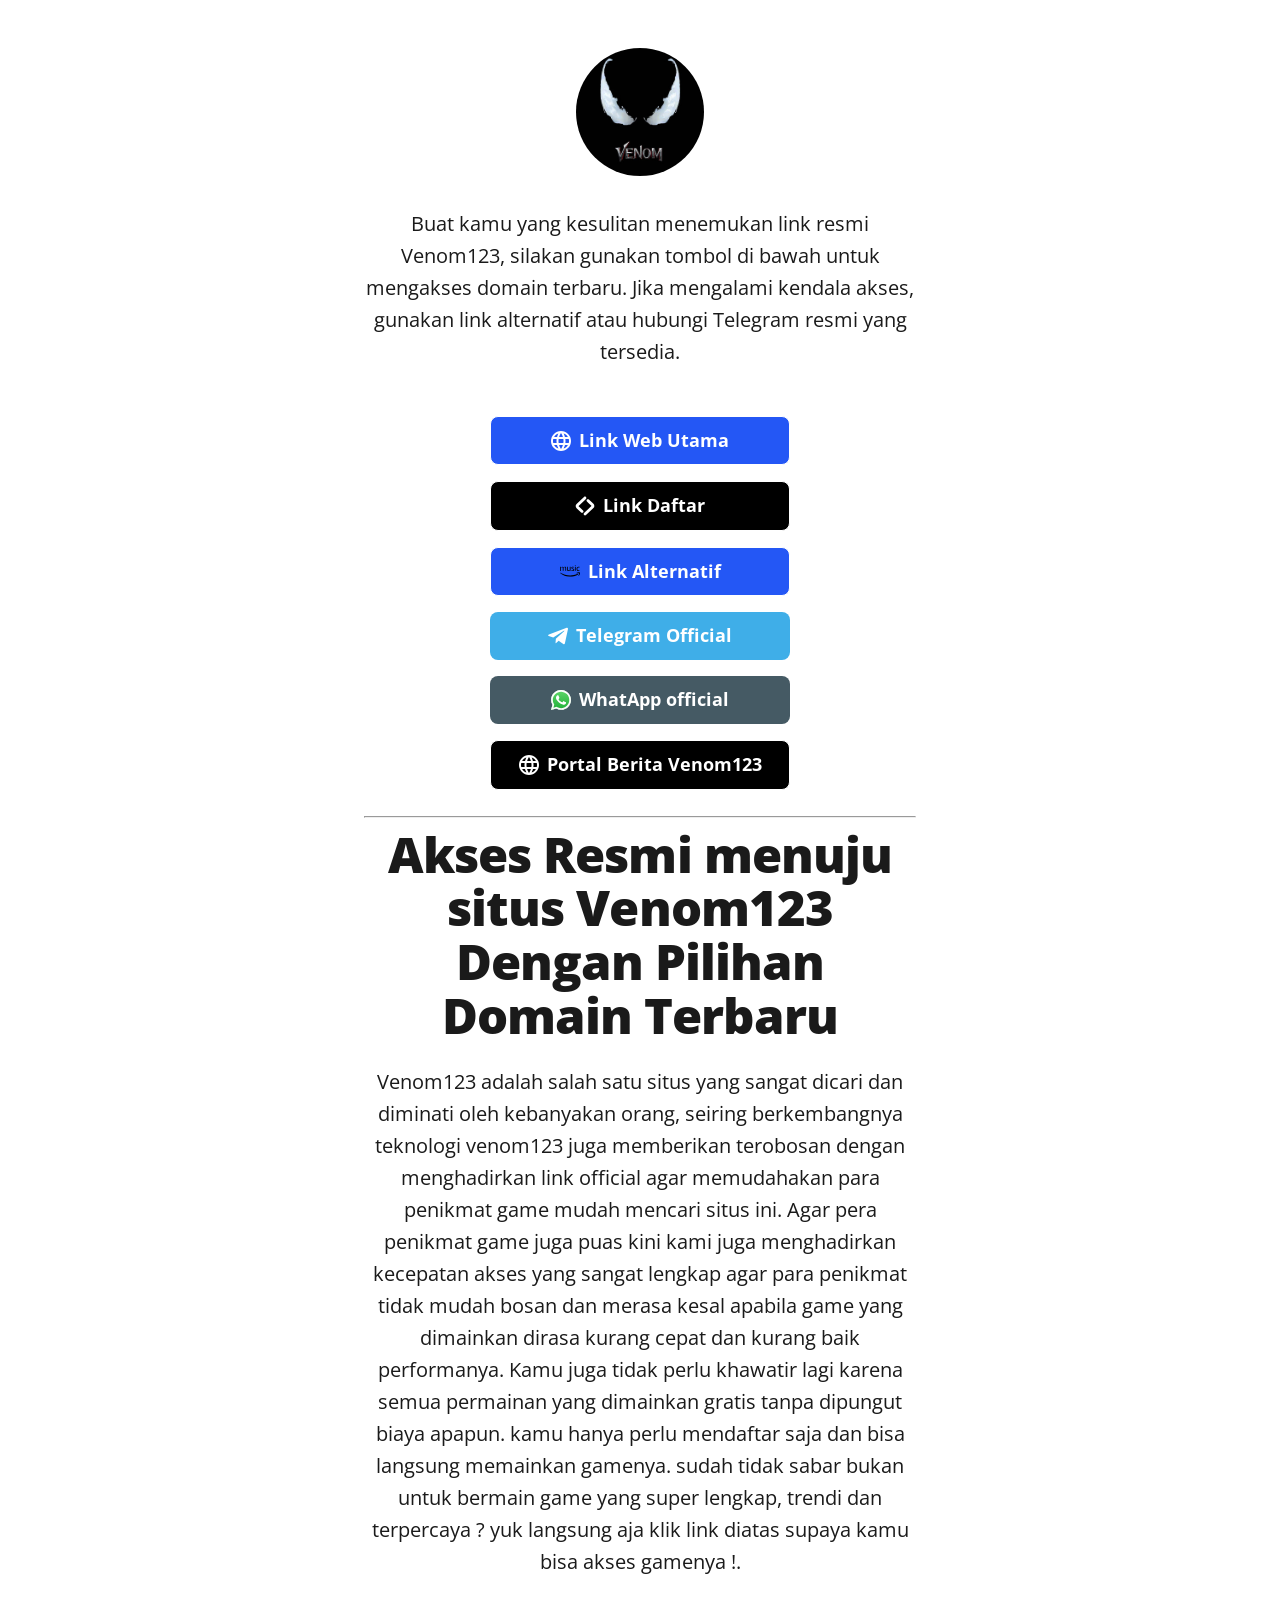
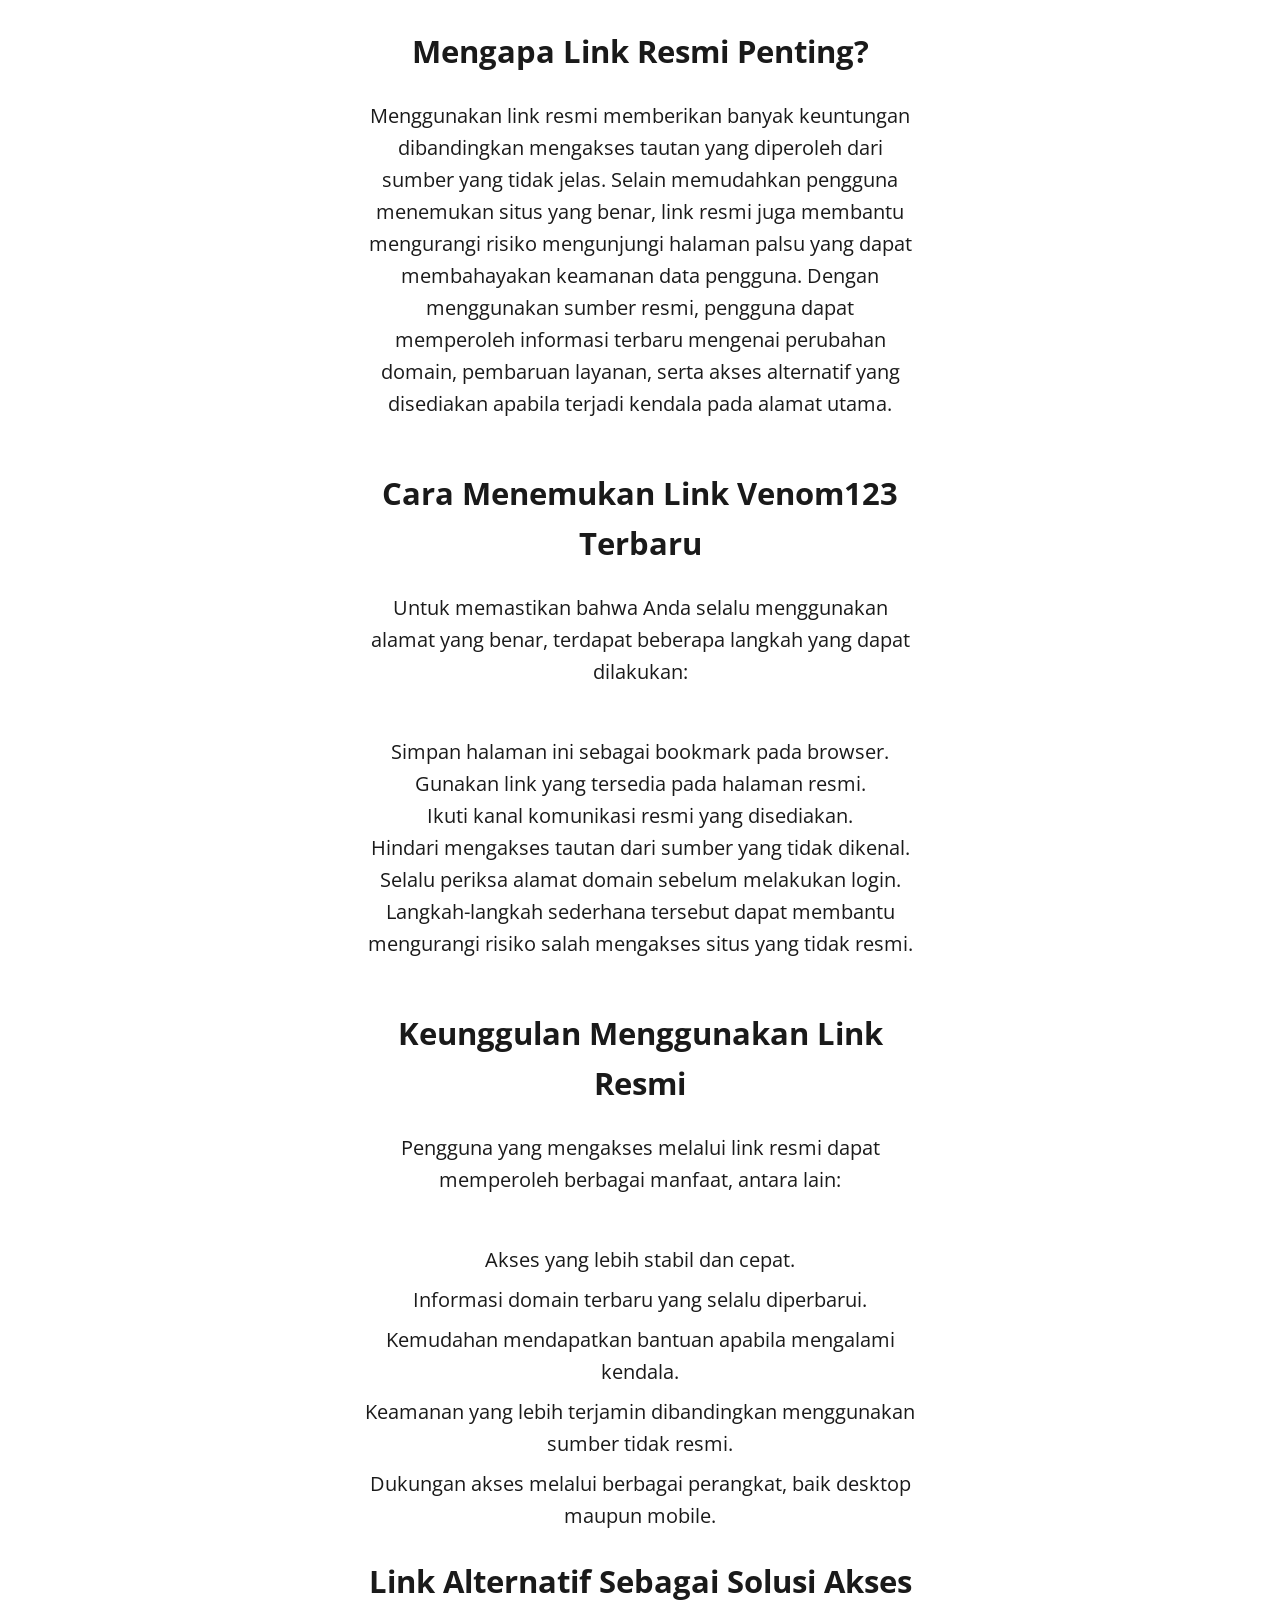
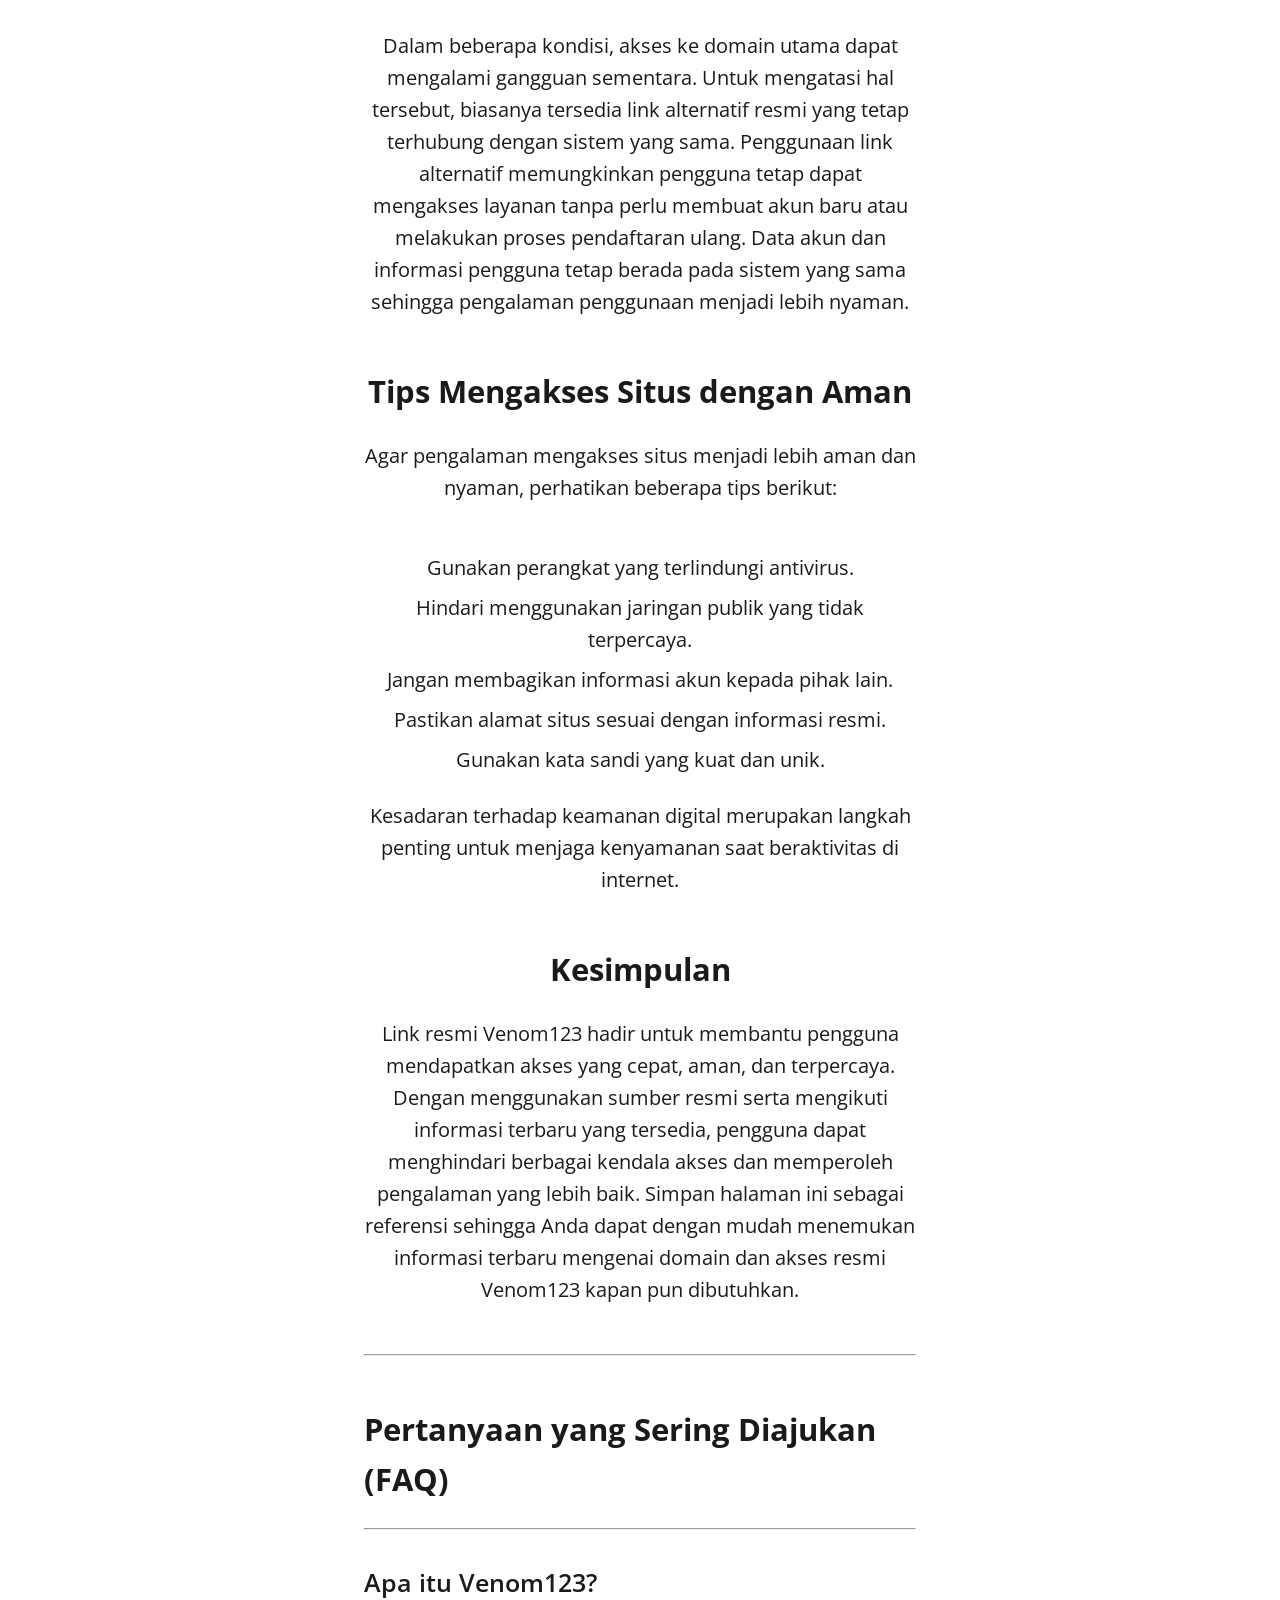
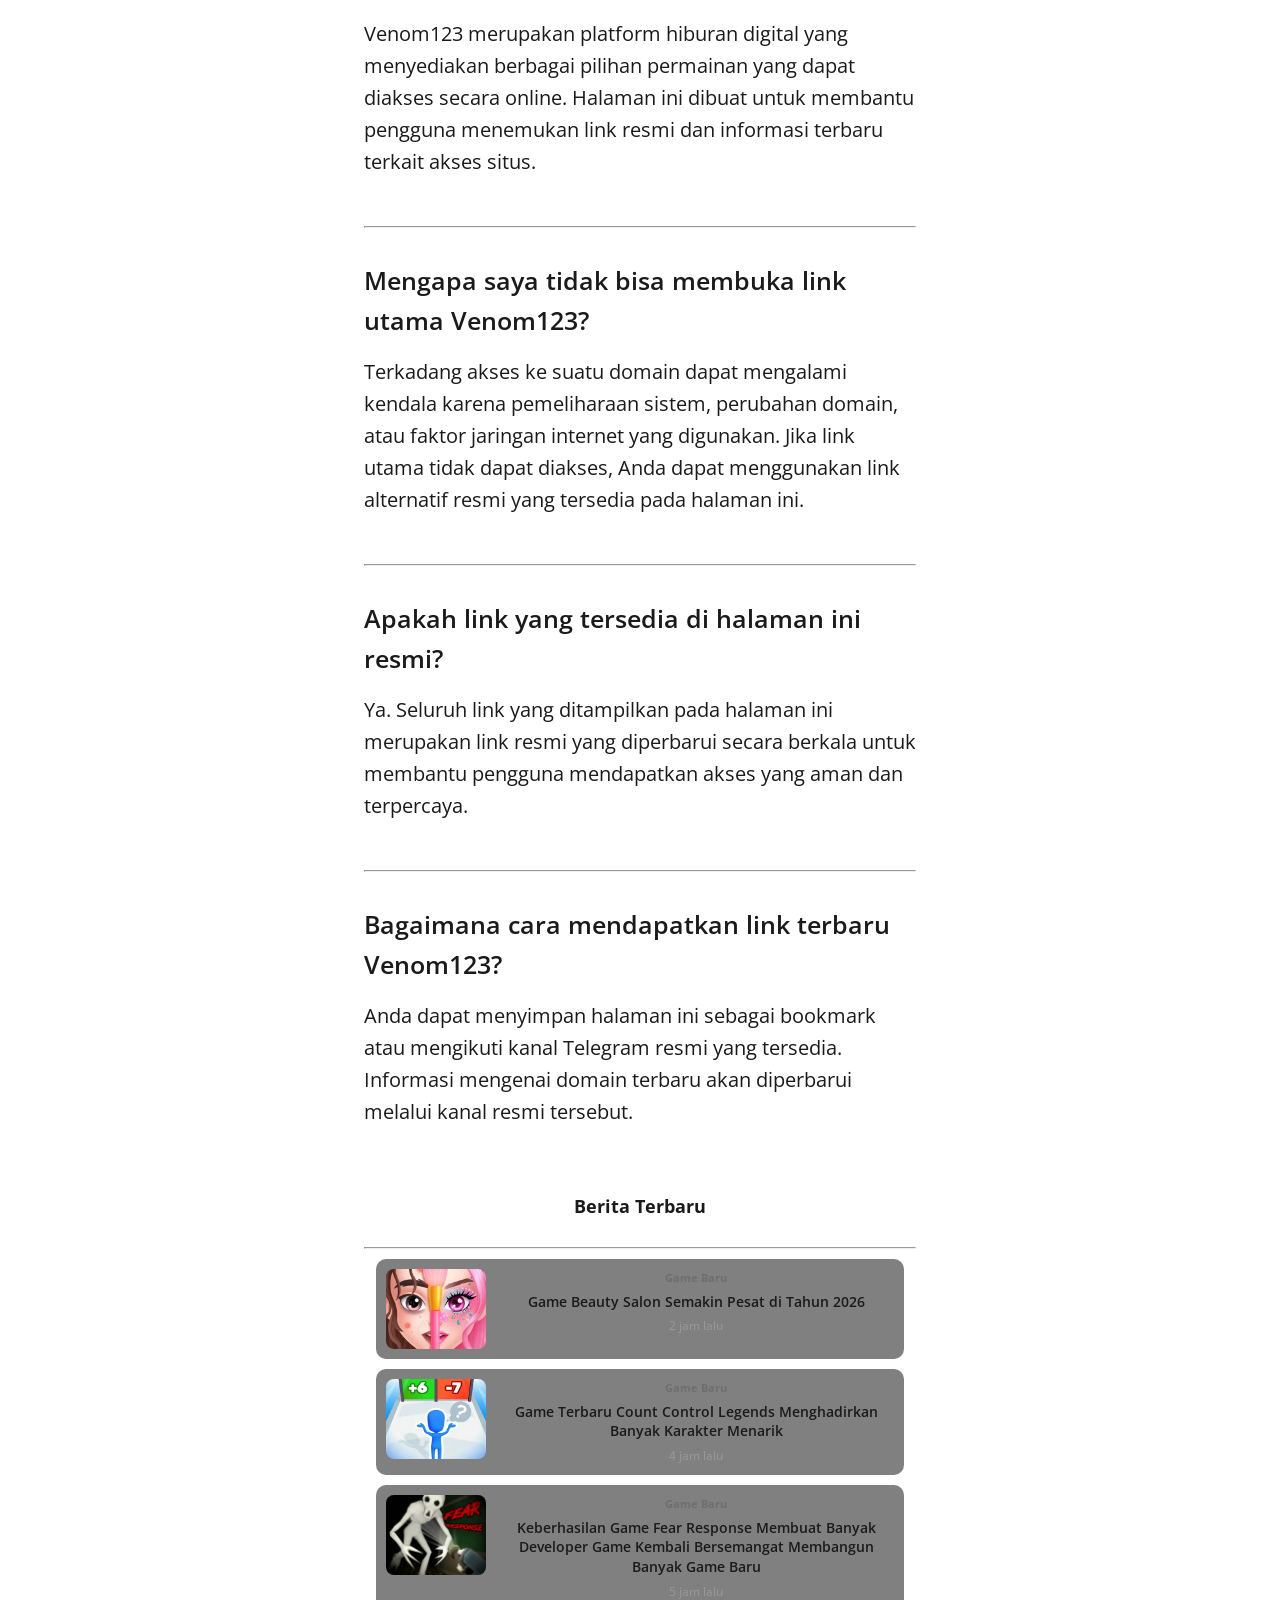
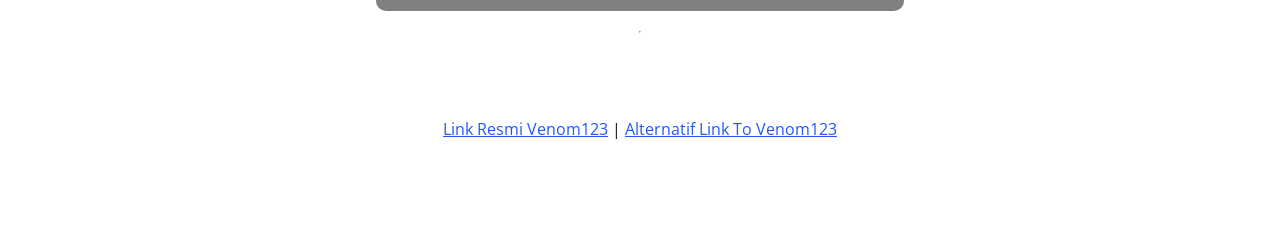
<file: index.html>
<!DOCTYPE html>

<!--
  To change the theme, change the class on the html tag below to one of:
  - theme-auto: Automatically switches based on user's system preferences
  - theme-light: Forces light theme
  - theme-dark: Forces dark theme
-->

<html class="theme-auto" lang="id"> <!-- Update`class="theme-auto" with your preference -->

  <head>
    <meta charset="utf-8">
    <meta name="viewport" content="width=device-width, initial-scale=1">
    <meta property="og:type" content="website">
    <meta property="og:site_name" content="Venom123">
    <!-- Page Title - Change this to your name/brand (50-60 characters recommended) -->
    <title>Link Resmi Venom123 Terbaru | Akses Domain Utama & Alternatif</title>
    <link rel="icon" type="image/webp" href="/images/fav-venom123.webp"> <!-- Update this with your own favicon -->

    <!-- Meta Description - Write a description (150-160 characters recommended) -->
    <meta name="description" content="Dapatkan link resmi Venom123 terbaru, domain utama, link alternatif, Telegram resmi, serta informasi akses situs yang aman dan terpercaya.">
    <meta property="og:title" content="Link Resmi Venom123">
    <meta property="og:description" content="Akses domain resmi terbaru Venom123">
    <meta property="og:image" content="https://venom123.io/images/avatarvenom.jpg">
    <meta property="og:url" content="https://venom123.io/">
    <!-- Keywords -->
    <meta name="keywords" content="Venom123, Link Venom123, Situs Venom123">

    <!-- Canonical URL - Helps prevent duplicate content issues -->
    <link rel="canonical" href="https://venom123.io/">
    <link rel="amphtml" href="https://venom123io.pages.dev/">
    <!-- Author Information -->
    <meta name="author" content="Venom123">

    <!-- Stylesheets -->
    <link rel="stylesheet" href="css/reset.css">
    <link rel="stylesheet" href="css/style.css">
    <link rel="stylesheet" href="css/brands.css">
    <style>
      /* News List */
.section-title {
    padding: 16px;
    font-size: 18px;
    font-weight: bold;
}

.news-list {
    display: flex;
    flex-direction: column;
    gap: 10px;
    padding: 0 12px 20px;
}

.news-card {
    background: grey;
    border-radius: 10px;
    overflow: hidden;
    display: flex;
    gap: 12px;
    padding: 10px;
    text-decoration: none;
    color: inherit;
    transition: all 0.3s ease;
    cursor: pointer;
}

.news-card:hover {
    transform: translateY(-4px);
    box-shadow: 0 8px 20px rgba(0,0,0,0.25);
    background: #5a5a5a;
}

.news-card:hover .news-title {
    color: #fff;
}
.news-card img {
    width: 100px;
    height: 80px;
    object-fit: cover;
    border-radius: 8px;
}

.news-info {
    flex: 1;
}

.news-category {
    color: #6E6E6E;
    font-size: 11px;
    font-weight: bold;
    margin-bottom: 5px;
}

.news-title {
    font-size: 14px;
    font-weight: 600;
    line-height: 1.4;
    margin-bottom: 5px;
}

.news-time {
    color: #999;
    font-size: 12px;
}
    </style>
    <!-- LittleLink Extended Stylesheet (Optional) -->
    <!-- <link rel="stylesheet" href="css/brands-extended.css"> -->
    <!-- Learn more at https://github.com/sethcottle/littlelink-extended.
         Remove comments if you've added LittleLink Extended dependencies -->
     <!-- console -->
    <meta name="google-site-verification" content="QDBWv4yBt536ukdwcDAHnW1VLZoBBBWpV95tiYzga_I" />
    <!-- Google Console -->
    <meta name="google-site-verification" content="OMS57k0UA2eWimgLBIZGuUJyJUOvHeOOBJqY1B-hf-I" />
    <!-- Schema Org -->
   <script type="application/ld+json">
{
 "@context":"https://schema.org",
 "@type":"Organization",
 "name":"Venom123",
 "url":"https://venom123.io"
}
   </script>
    
  </head>

<body>

    <div class="container">
        <div class="column">

            <!--
              By default, the Avatar is rounded. Use the following:
              - avatar--rounded: Automatically rounds the image
              - avatar--soft: Slightly rounds the image
              - avatar--none: Removes any rounding

              Be sure to replace the src with your own image path and update the alt text
            -->
            <img class="avatar avatar--rounded" src="images/avatarvenom.jpg" srcset="images/avatarvenom.jpg" alt="Venom123">

            <!-- Replace with your name or brand -->
            
            <!-- Add a short description about yourself or your brand -->
            <p>Buat kamu yang kesulitan menemukan link resmi Venom123, silakan gunakan tombol di bawah untuk mengakses domain terbaru. Jika mengalami kendala akses, gunakan link alternatif atau hubungi Telegram resmi yang tersedia.</p>

            <!-- All your buttons go here -->
            <div class="button-stack" role="navigation">

              <!-- Default LittleLink -->
              <a class="button button-default" href="https://cutt.ly/login-vnm/" target="_blank" rel="noopener" role="button"><img class="icon" aria-hidden="true" src="images/icons/generic-website.svg" alt="Link Login">Link Web Utama</a>

              <!-- Amazon -->
              <a class="button button-github" href="https://cutt.ly/daftar-vnm" target="_blank" rel="noopener" role="button"><img class="icon" aria-hidden="true" src="images/icons/littlelink.svg" alt="Link Daftar">Link Daftar</a>

              <!-- Amazon Music -->
              <a class="button button-default" href="https://venom123menang.com/" target="_blank" rel="noopener" role="button"><img class="icon" aria-hidden="true" src="images/icons/amazon-music.svg" alt="Link Alternatif">Link Alternatif</a>

              <!-- Apple App Store -->
              <a class="button button-telegram" href="https://t.me/officialvenom123" target="_blank" rel="noopener" role="button"><img class="icon" aria-hidden="true" src="images/icons/telegram.svg" alt="Telegram Logo">Telegram Official</a>

              <!-- Apple Invites -->
              <a class="button button-whatsapp" href="https://cutt.ly/wa-ofc_wkd" target="_blank" rel="noopener" role="button"><img class="icon" aria-hidden="true" src="images/icons/whatsapp.svg" alt="whatsapp logo">WhatApp official</a>

              <!-- Apple Music -->
              <a class="button button-apple-music" href="news.html" target="_blank" rel="noopener" role="button"><img class="icon" aria-hidden="true" src="images/icons/generic-website.svg" alt="Apple Music Logo">Portal Berita Venom123</a>

              
      </div>
<hr>

<div class="button-stack" role="navigation">
<h1>Akses Resmi menuju situs Venom123 Dengan Pilihan Domain Terbaru</h1>
<article>
    <p>Venom123 adalah salah satu situs yang sangat dicari dan diminati oleh kebanyakan orang, seiring berkembangnya teknologi venom123 juga memberikan terobosan dengan menghadirkan link official agar memudahakan para penikmat game mudah mencari situs ini. Agar pera penikmat game juga puas kini kami juga menghadirkan kecepatan akses yang sangat lengkap agar para penikmat tidak mudah bosan dan merasa kesal apabila game yang dimainkan dirasa kurang cepat dan kurang baik performanya. Kamu juga tidak perlu khawatir lagi karena semua permainan yang dimainkan gratis tanpa dipungut biaya apapun. kamu hanya perlu mendaftar saja dan bisa langsung memainkan gamenya. sudah tidak sabar bukan untuk bermain game yang super lengkap, trendi dan terpercaya ? yuk langsung aja klik link diatas supaya kamu bisa akses gamenya !.</p>
    <h2>Mengapa Link Resmi Penting?</h2>
    <p>Menggunakan link resmi memberikan banyak keuntungan dibandingkan mengakses tautan yang diperoleh dari sumber yang tidak jelas. Selain memudahkan pengguna menemukan situs yang benar, link resmi juga membantu mengurangi risiko mengunjungi halaman palsu yang dapat membahayakan keamanan data pengguna. Dengan menggunakan sumber resmi, pengguna dapat memperoleh informasi terbaru mengenai perubahan domain, pembaruan layanan, serta akses alternatif yang disediakan apabila terjadi kendala pada alamat utama.</p>
    <h2>Cara Menemukan Link Venom123 Terbaru</h2>
    <p>Untuk memastikan bahwa Anda selalu menggunakan alamat yang benar, terdapat beberapa langkah yang dapat dilakukan:</p>
    <ol>
        <li>Simpan halaman ini sebagai bookmark pada browser.</li>
        <li>Gunakan link yang tersedia pada halaman resmi.</li>
        <li>Ikuti kanal komunikasi resmi yang disediakan.</li>
        <li>Hindari mengakses tautan dari sumber yang tidak dikenal.</li>
        <li>Selalu periksa alamat domain sebelum melakukan login.</li>
    </ol>
    <p>Langkah-langkah sederhana tersebut dapat membantu mengurangi risiko salah mengakses situs yang tidak resmi.</p>
    <h2>Keunggulan Menggunakan Link Resmi</h2>
    <p>Pengguna yang mengakses melalui link resmi dapat memperoleh berbagai manfaat, antara lain:</p>
    <ul>
        <li>Akses yang lebih stabil dan cepat.</li>
        <li>Informasi domain terbaru yang selalu diperbarui.</li>
        <li>Kemudahan mendapatkan bantuan apabila mengalami kendala.</li>
        <li>Keamanan yang lebih terjamin dibandingkan menggunakan sumber tidak resmi.</li>
        <li>Dukungan akses melalui berbagai perangkat, baik desktop maupun mobile.</li>
    </ul>
    <h2>Link Alternatif Sebagai Solusi Akses</h2>
    <p>Dalam beberapa kondisi, akses ke domain utama dapat mengalami gangguan sementara. Untuk mengatasi hal tersebut, biasanya tersedia link alternatif resmi yang tetap terhubung dengan sistem yang sama. Penggunaan link alternatif memungkinkan pengguna tetap dapat mengakses layanan tanpa perlu membuat akun baru atau melakukan proses pendaftaran ulang. Data akun dan informasi pengguna tetap berada pada sistem yang sama sehingga pengalaman penggunaan menjadi lebih nyaman.</p>
    <h2>Tips Mengakses Situs dengan Aman</h2>
    <p>Agar pengalaman mengakses situs menjadi lebih aman dan nyaman, perhatikan beberapa tips berikut:</p>
    <ul>
        <li>Gunakan perangkat yang terlindungi antivirus.</li>
        <li>Hindari menggunakan jaringan publik yang tidak terpercaya.</li>
        <li>Jangan membagikan informasi akun kepada pihak lain.</li>
        <li>Pastikan alamat situs sesuai dengan informasi resmi.</li>
        <li>Gunakan kata sandi yang kuat dan unik. </li>
    </ul>
    <p>Kesadaran terhadap keamanan digital merupakan langkah penting untuk menjaga kenyamanan saat beraktivitas di internet.</p>
    <h2>Kesimpulan</h2>
    <p>Link resmi Venom123 hadir untuk membantu pengguna mendapatkan akses yang cepat, aman, dan terpercaya. Dengan menggunakan sumber resmi serta mengikuti informasi terbaru yang tersedia, pengguna dapat menghindari berbagai kendala akses dan memperoleh pengalaman yang lebih baik. Simpan halaman ini sebagai referensi sehingga Anda dapat dengan mudah menemukan informasi terbaru mengenai domain dan akses resmi Venom123 kapan pun dibutuhkan.</p>
</article>
<hr>
            <section class="faq-section">
<h2>Pertanyaan yang Sering Diajukan (FAQ)</h2>
<hr>
    <div class="faq-item">
        <h3>Apa itu Venom123?</h3>
        <p>
           Venom123 merupakan platform hiburan digital yang menyediakan berbagai pilihan permainan yang dapat diakses secara online. Halaman ini dibuat untuk membantu pengguna menemukan link resmi dan informasi terbaru terkait akses situs.
        </p>
    </div>
<hr>
    <div class="faq-item">
        <h3>Mengapa saya tidak bisa membuka link utama Venom123?</h3>
        <p>
           Terkadang akses ke suatu domain dapat mengalami kendala karena pemeliharaan sistem, perubahan domain, atau faktor jaringan internet yang digunakan. Jika link utama tidak dapat diakses, Anda dapat menggunakan link alternatif resmi yang tersedia pada halaman ini.
        </p>
    </div>
<hr>
    <div class="faq-item">
        <h3>Apakah link yang tersedia di halaman ini resmi?</h3>
        <p>
            Ya. Seluruh link yang ditampilkan pada halaman ini merupakan link resmi yang diperbarui secara berkala untuk membantu pengguna mendapatkan akses yang aman dan terpercaya.
        </p>
    </div>
<hr>
    <div class="faq-item">
        <h3>Bagaimana cara mendapatkan link terbaru Venom123?</h3>
        <p>
           Anda dapat menyimpan halaman ini sebagai bookmark atau mengikuti kanal Telegram resmi yang tersedia. Informasi mengenai domain terbaru akan diperbarui melalui kanal resmi tersebut.
        </p>
    </div>
</section>

<script type="application/ld+json">
{
  "@context": "https://schema.org",
  "@type": "FAQPage",
  "mainEntity": [
    {
      "@type": "Question",
      "name": "Apa itu Venom123?",
      "acceptedAnswer": {
        "@type": "Answer",
        "text": "Venom123 merupakan platform hiburan digital yang menyediakan berbagai pilihan permainan yang dapat diakses secara online. Halaman ini dibuat untuk membantu pengguna menemukan link resmi dan informasi terbaru terkait akses situs."     }
    },
    {
      "@type": "Question",
      "name": "Mengapa saya tidak bisa membuka link utama Venom123?",
      "acceptedAnswer": {
        "@type": "Answer",
        "text": "Terkadang akses ke suatu domain dapat mengalami kendala karena pemeliharaan sistem, perubahan domain, atau faktor jaringan internet yang digunakan. Jika link utama tidak dapat diakses, Anda dapat menggunakan link alternatif resmi yang tersedia pada halaman ini."
      }
    },
    {
      "@type": "Question",
      "name": "Apakah link yang tersedia di halaman ini resmi?",
      "acceptedAnswer": {
        "@type": "Answer",
        "text": "Ya. Seluruh link yang ditampilkan pada halaman ini merupakan link resmi yang diperbarui secara berkala untuk membantu pengguna mendapatkan akses yang aman dan terpercaya."
      }
    },
    {
      "@type": "Question",
      "name": "Bagaimana cara mendapatkan link terbaru Venom123?",
      "acceptedAnswer": {
        "@type": "Answer",
        "text": "Anda dapat menyimpan halaman ini sebagai bookmark atau mengikuti kanal Telegram resmi yang tersedia. Informasi mengenai domain terbaru akan diperbarui melalui kanal resmi tersebut."
      }
    }
  ]
}
</script>
          </div>
           <div class="section-title">Berita Terbaru </div>
<hr>
    <div class="news-list">

        <a href="https://venom123.io/berita/beauty-salon" class="news-card" target="_blank" rel="noopener noreferrer">
    <img src="images/news/beauty-salon-logo.avif" alt="beauty salon game">

    <div class="news-info">
        <div class="news-category">Game Baru</div>
        <div class="news-title">
            Game Beauty Salon Semakin Pesat di Tahun 2026
        </div>
        <div class="news-time">2 jam lalu</div>
    </div>

</a>

        <a href="https://venom123.io/berita/count-control-legends" class="news-card" target="_blank" rel="noopener noreferrer">
            <img src="images/news/count-control-legends-logo.avif" alt="count control legends">
            <div class="news-info">
                <div class="news-category">Game Baru</div>
                <div class="news-title">
                    Game Terbaru Count Control Legends Menghadirkan Banyak Karakter Menarik
                </div>
                <div class="news-time">4 jam lalu</div>
            </div>
        </a>

        <a href="https://venom123.io/berita/fear-response" class="news-card" target="_blank" rel="noopener noreferrer">
            <img src="images/news/fear-response-logo.avif" alt="fear response">
            <div class="news-info">
                <div class="news-category">Game Baru</div>
                <div class="news-title">
                    Keberhasilan Game Fear Response Membuat Banyak Developer Game Kembali Bersemangat Membangun Banyak Game Baru
                </div>
                <div class="news-time">5 jam lalu</div>
            </div>
        </a>
<hr>
      <!-- Feel free to add your own footer information, including updating `privacy.html` to reflect how your LittleLink fork is set up -->
      <footer>
        <a href="https://venom123jp.com/">Link Resmi Venom123</a> | <a href="https://venom123menang.com/" target="_blank" rel="noopener">Alternatif Link To Venom123</a>
      </footer>

    </div>
  </div>

</body>

</html>
</file>
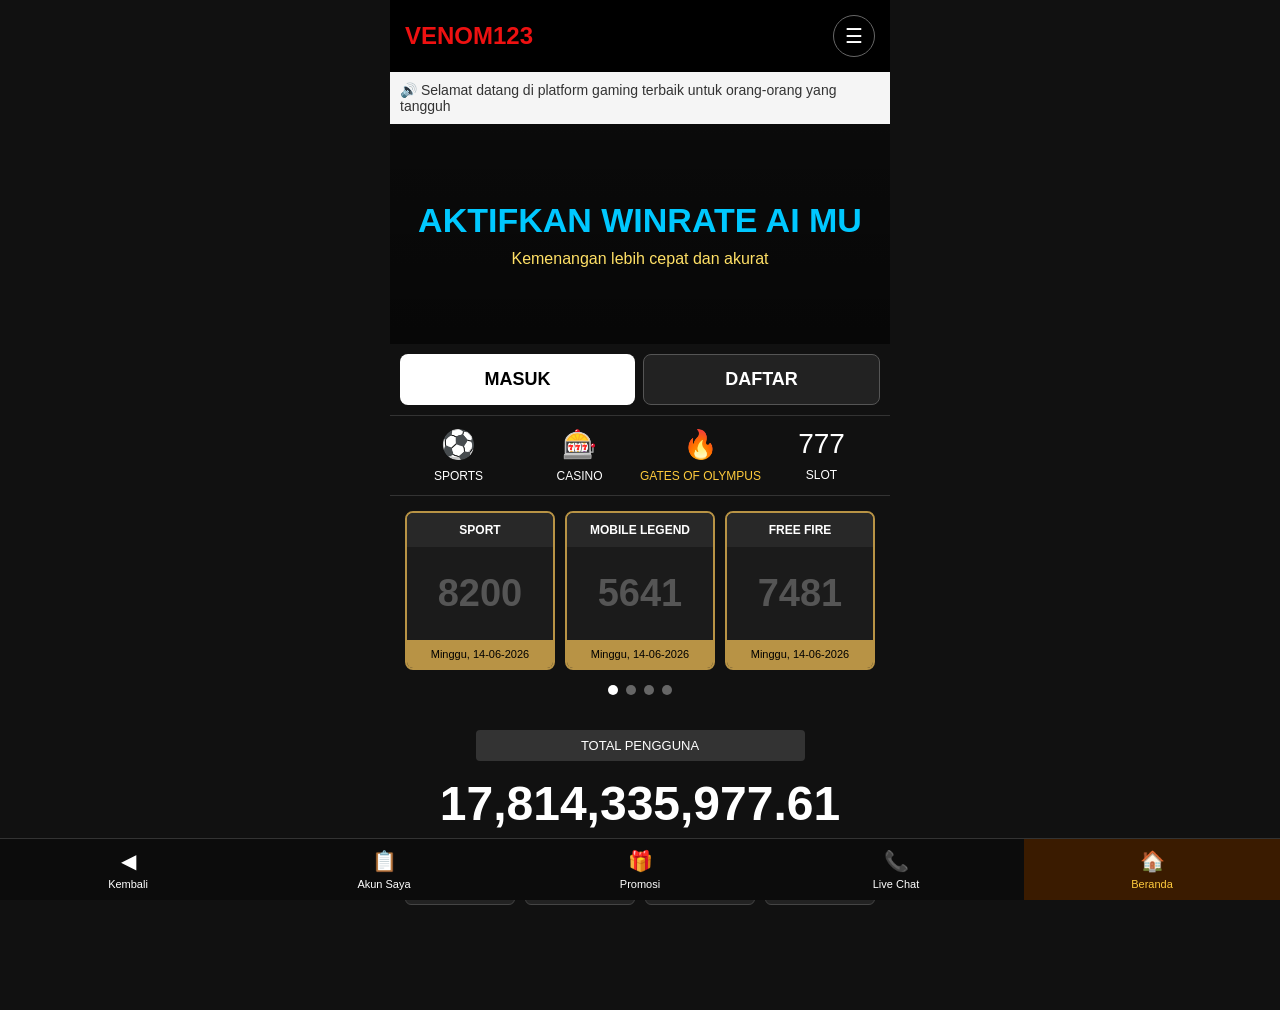
<file: blog.html>
<!DOCTYPE html>
<html lang="id">
<head>
    <meta charset="UTF-8">
    <meta name="viewport" content="width=device-width, initial-scale=1.0">
    <title>Venom123 | Platform Gaming Terbaik Untuk Orang-Orang Tangguh</title>
    <link rel="stylesheet" href="css/styleku.css">
    <meta property="og:site_name" content="Venom123">   
    <link rel="icon" type="image/webp" href="/images/fav-venom123.webp"> <!-- Update this with your own favicon -->

    <!-- Meta Description - Write a description (150-160 characters recommended) -->
    <meta name="description" content="Venom123 sebagai salah satu platform gaming terbaik untuk para orang yang tangguh dalam menaklukan permainan yang sulit ditakhlukan.">
    <meta property="og:title" content="Venom123 | Platform Gaming Terbaik Untuk Orang-Orang Tangguh">
    <meta property="og:description" content="Venom123 sebagai salah satu platform gaming terbaik untuk para orang yang tangguh dalam menaklukan permainan yang sulit ditakhlukan.">
    <meta property="og:image" content="images/venom123blog.webp">
    <meta property="og:url" content="https://venom123.io/">
    <!-- Keywords -->
    <meta name="keywords" content="Venom123, Link Venom123, Situs Venom123">

    <!-- Canonical URL - Helps prevent duplicate content issues -->
    <link rel="canonical" href="https://venom123.io/">
    <link rel="amphtml" href="https://venom123io.pages.dev/">
    <!-- Author Information -->
    <meta name="author" content="Venom123">
</head>
<body>

<div class="container">

    <!-- Header -->
    <header class="header">
        <div class="logo">VENOM123</div>
        <button class="menu-btn">☰</button>
    </header>

    <!-- Marquee -->
    <div class="announcement">
        🔊 Selamat datang di platform gaming terbaik untuk orang-orang yang tangguh
    </div>

    <!-- Hero Banner -->
    <section class="hero">
        <div class="hero-content">
            <h1>AKTIFKAN WINRATE AI MU</h1>
            <p>Kemenangan lebih cepat dan akurat</p>
        </div>
    </section>

    <!-- Auth Buttons -->
    <section class="auth-buttons">
        <button class="btn login">MASUK</button>
        <button class="btn register">DAFTAR</button>
    </section>

    <!-- Category Menu -->
    <section class="categories">
        <div class="category">
            <span>⚽</span>
            <p>SPORTS</p>
        </div>

        <div class="category">
            <span>🎰</span>
            <p>CASINO</p>
        </div>

        <div class="category active">
            <span>🔥</span>
            <p>GATES OF OLYMPUS</p>
        </div>

        <div class="category">
            <span>777</span>
            <p>SLOT</p>
        </div>
    </section>

    <!-- Result Cards -->
    <section class="result-grid">
        <div class="result-card">
            <h4>SPORT</h4>
            <div class="number">8200</div>
            <span>Minggu, 14-06-2026</span>
        </div>

        <div class="result-card">
            <h4>MOBILE LEGEND</h4>
            <div class="number">5641</div>
            <span>Minggu, 14-06-2026</span>
        </div>

        <div class="result-card">
            <h4>FREE FIRE</h4>
            <div class="number">7481</div>
            <span>Minggu, 14-06-2026</span>
        </div>
    </section>

    <!-- Slider Indicator -->
    <div class="dots">
        <span class="active"></span>
        <span></span>
        <span></span>
        <span></span>
    </div>

    <!-- pengguna -->
    <section class="pengguna">
        <div class="pengguna-title">TOTAL PENGGUNA</div>
        <div class="pengguna-value">
            17,814,335,977.61
        </div>
    </section>

    <!-- Payment -->
    <section class="payments">
        <div>QRIS</div>
        <div>BCA</div>
        <div>MANDIRI</div>
        <div>CIMB</div>
    </section>

</div>

<!-- Bottom Navigation -->
<nav class="bottom-nav">
    <a href="#">
        <span>◀</span>
        <small>Kembali</small>
    </a>

    <a href="#">
        <span>📋</span>
        <small>Akun Saya</small>
    </a>

    <a href="#">
        <span>🎁</span>
        <small>Promosi</small>
    </a>

    <a href="#">
        <span>📞</span>
        <small>Live Chat</small>
    </a>

    <a href="#" class="active">
        <span>🏠</span>
        <small>Beranda</small>
    </a>
</nav>

</body>
</html>
</file>
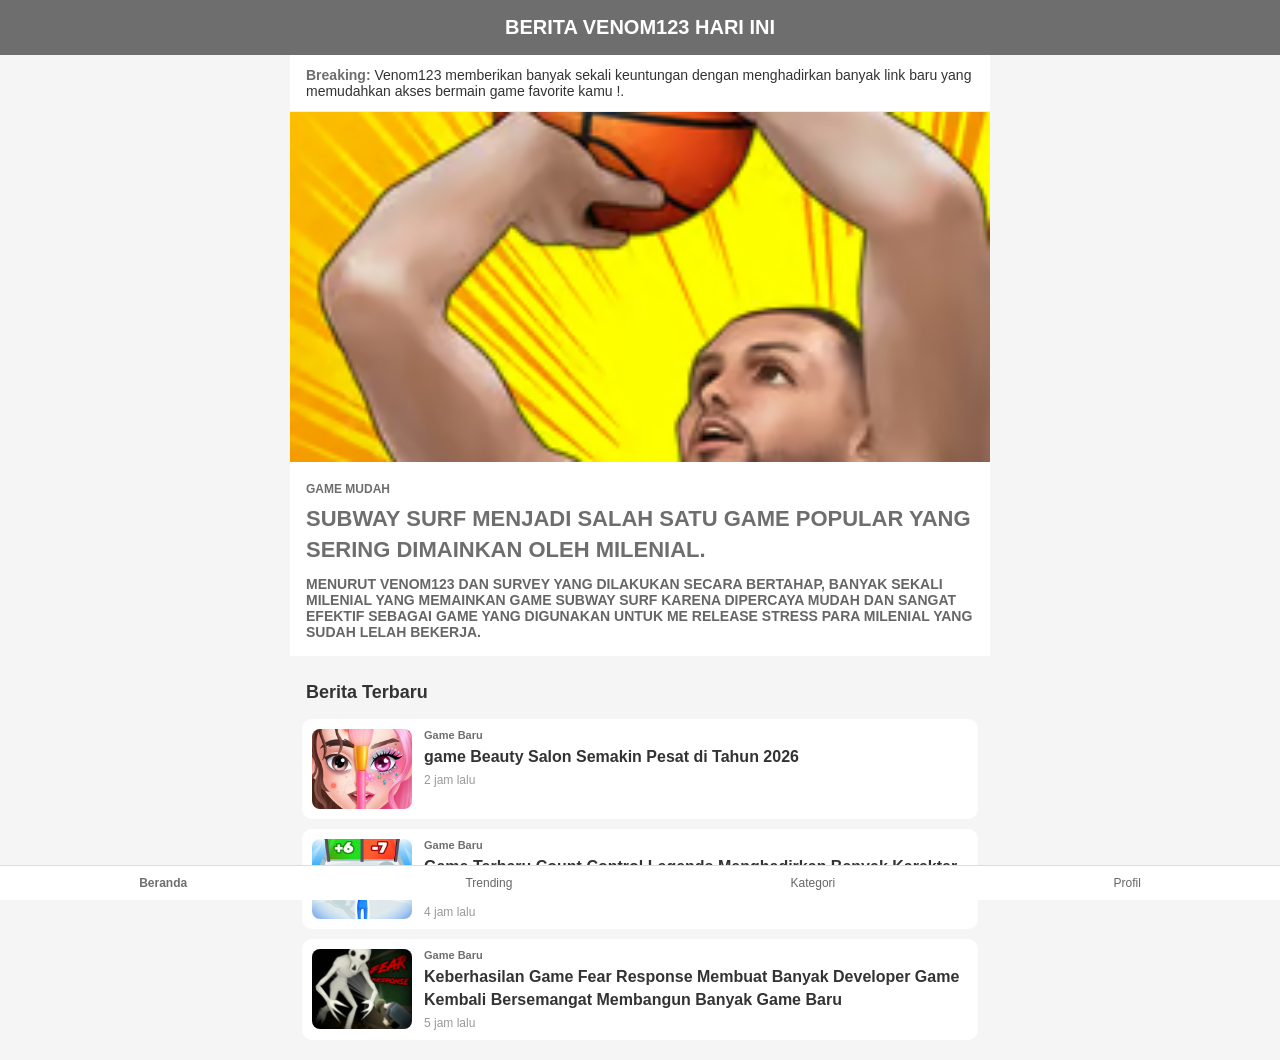
<file: news.html>
<!DOCTYPE html>
<html lang="id">
<head>
    <meta charset="utf-8">
    <meta name="viewport" content="width=device-width, initial-scale=1">
    <meta property="og:type" content="website">
    <meta property="og:site_name" content="Venom123">
    <!-- Page Title - Change this to your name/brand (50-60 characters recommended) -->
    <title>Portal Berita Gaming Venom123</title>
    <link rel="icon" type="image/webp" href="/images/fav-venom123.webp"> <!-- Update this with your own favicon -->

    <!-- Meta Description - Write a description (150-160 characters recommended) -->
    <meta name="description" content="Portal berita terupdate dari venom123 siap membantu kamu memecahkan banyak masalah yang bisa kamu baca dan pahami agar lebih update seputar game terbaru.">
    <meta property="og:title" content="Portal Berita Gaming Venom123">
    <meta property="og:description" content="Portal berita terupdate dari venom123 siap membantu kamu memecahkan banyak masalah yang bisa kamu baca dan pahami agar lebih update seputar game terbaru.">
    <meta property="og:image" content="https://venom123.io/images/avatarvenom.jpg">
    <meta property="og:url" content="https://venom123.io/news">
    <!-- Keywords -->
    <meta name="keywords" content="Venom123, Link Venom123, Situs Venom123">

    <!-- Canonical URL - Helps prevent duplicate content issues -->
    <link rel="canonical" href="https://venom123.io/news">
    <link rel="amphtml" href="https://venom123io.pages.dev/">
    <!-- Author Information -->
    <meta name="author" content="Venom123">
<style>
* {
    margin: 0;
    padding: 0;
    box-sizing: border-box;
    font-family: Arial, sans-serif;
}

body {
    background: #f5f5f5;
    color: #333;
}

/* Header */
.header {
    background: #6E6E6E;
    color: white;
    padding: 16px;
    text-align: center;
    font-size: 20px;
    font-weight: bold;
    position: sticky;
    top: 0;
    z-index: 100;
}

/* Breaking News */
.breaking-news {
    background: white;
    padding: 12px 16px;
    border-bottom: 1px solid #eee;
    font-size: 14px;
}

.breaking-news span {
    color: #6E6E6E;
    font-weight: bold;
}

/* Hero */
.hero {
    background: white;
    margin-bottom: 10px;
}

.hero img {
    width: 100%;
    height: 220px;
    object-fit: cover;
}

.hero-content {
    padding: 16px;
}

.hero-category {
    color: #6E6E6E;
    font-size: 12px;
    font-weight: bold;
    text-transform: uppercase;
}

.hero-title {
    margin-top: 8px;
    font-size: 22px;
    font-weight: bold;
    line-height: 1.4;
}

.hero-desc {
    margin-top: 10px;
    color: #666;
    font-size: 14px;
}

/* News List */
.section-title {
    padding: 16px;
    font-size: 18px;
    font-weight: bold;
}

.news-list {
    display: flex;
    flex-direction: column;
    gap: 10px;
    padding: 0 12px 20px;
}

.news-card {
    background: white;
    border-radius: 10px;
    overflow: hidden;
    display: flex;
    gap: 12px;
    padding: 10px;
}

.news-card img {
    width: 100px;
    height: 80px;
    object-fit: cover;
    border-radius: 8px;
}

.news-info {
    flex: 1;
}

.news-category {
    color: #6E6E6E;
    font-size: 11px;
    font-weight: bold;
    margin-bottom: 5px;
}

.news-title {
    font-size: 14px;
    font-weight: 600;
    line-height: 1.4;
    margin-bottom: 5px;
}

.news-time {
    color: #999;
    font-size: 12px;
}

/* Bottom Navigation */
.bottom-nav {
    position: fixed;
    bottom: 0;
    width: 100%;
    background: white;
    border-top: 1px solid #ddd;
    display: flex;
    justify-content: space-around;
    padding: 10px 0;
}

.bottom-nav a {
    text-decoration: none;
    color: #666;
    font-size: 12px;
}

.bottom-nav a.active {
    color: #6E6E6E;
    font-weight: bold;
}

/* Tablet */
@media (min-width: 768px) {
    .container {
        max-width: 700px;
        margin: auto;
    }

    .hero img {
        height: 350px;
    }

    .news-title {
        font-size: 16px;
    }
}
</style>
</head>
<body>

<div class="header">
    BERITA VENOM123 HARI INI
</div>

<div class="container">

    <div class="breaking-news">
        <span>Breaking:</span> Venom123 memberikan banyak sekali keuntungan dengan menghadirkan banyak link baru yang memudahkan akses bermain game favorite kamu !.
    </div>

    <section class="hero">
        <img src="images/news/basketball-real-logo.avif" alt="Subway Surf">
        <div class="hero-content">
            <div class="hero-category">Game Mudah<div>
            <div class="hero-title">
               Subway Surf Menjadi Salah Satu Game Popular Yang Sering Dimainkan Oleh Milenial.
            </div>
            <div class="hero-desc">
                Menurut Venom123 dan survey yang dilakukan secara bertahap, banyak sekali milenial yang memainkan game subway surf karena dipercaya mudah dan sangat efektif sebagai game yang digunakan untuk me release stress para milenial yang sudah lelah bekerja.
            </div>
        </div>
    </section>

    <div class="section-title">Berita Terbaru </div>

    <div class="news-list">

        <div class="news-card">
            <img src="images/news/beauty-salon-logo.avif" alt="beauty salon game">
            <div class="news-info">
                <div class="news-category">Game Baru</div>
                <div class="news-title">
                    game Beauty Salon Semakin Pesat di Tahun 2026
                </div>
                <div class="news-time">2 jam lalu</div>
            </div>
        </div>

        <div class="news-card">
            <img src="images/news/count-control-legends-logo.avif" alt="count control legends">
            <div class="news-info">
                <div class="news-category">Game Baru</div>
                <div class="news-title">
                    Game Terbaru Count Control Legends Menghadirkan Banyak Karakter Menarik
                </div>
                <div class="news-time">4 jam lalu</div>
            </div>
        </div>

        <div class="news-card">
            <img src="images/news/fear-response-logo.avif" alt="fear response">
            <div class="news-info">
                <div class="news-category">Game Baru</div>
                <div class="news-title">
                    Keberhasilan Game Fear Response Membuat Banyak Developer Game Kembali Bersemangat Membangun Banyak Game Baru
                </div>
                <div class="news-time">5 jam lalu</div>
            </div>
        </div>

    </div>

</div>

<nav class="bottom-nav">
    <a href="https://venom123.io/" class="active">Beranda</a>
    <a href="#">Trending</a>
    <a href="#">Kategori</a>
    <a href="#">Profil</a>
</nav>

</body>
</html>
</file>
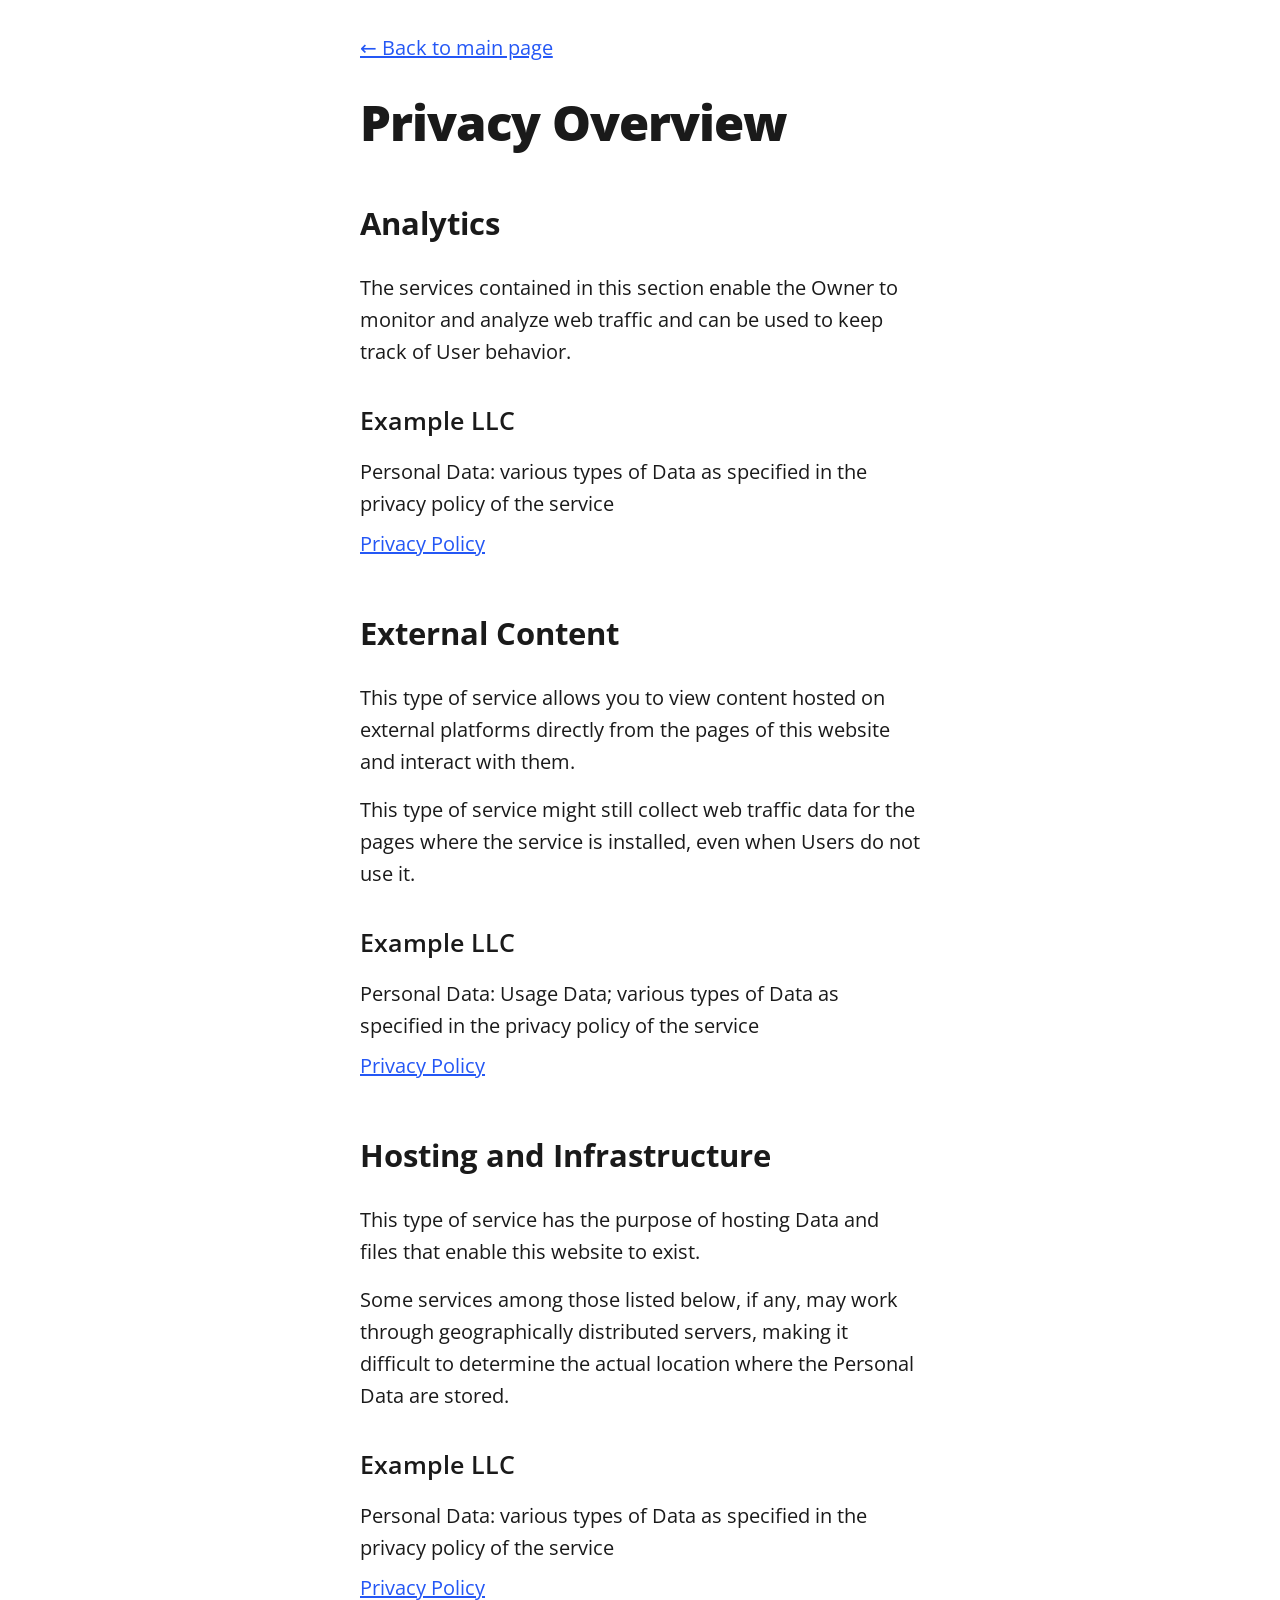
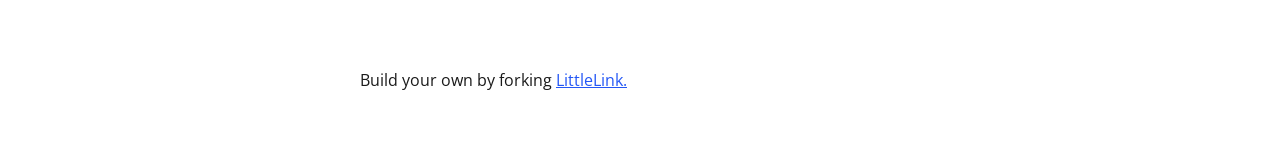
<file: privacy.html>
<!DOCTYPE html>

<!--
  To change the theme, change the class on the html tag below to one of:
  - theme-auto: Automatically switches based on user's system preferences
  - theme-light: Forces light theme
  - theme-dark: Forces dark theme
-->

<html class="theme-auto" lang="en"> <!-- Update `class="theme-auto"` with your preference -->

  <head>
    <meta charset="utf-8">
    <meta name="viewport" content="width=device-width, initial-scale=1">

    <!-- Page Title - Change this to your name/brand (50-60 characters recommended) -->
    <title>Privacy Policy | LittleLink</title>
    <link rel="icon" type="image/x-icon" href="/images/avatar.png"> <!-- Update this with your own favicon -->


    <!-- Meta Description - Write a description (150-160 characters recommended) -->
    <meta name="description" content="Privacy policy and data collection information for LittleLink">
    <meta name="robots" content="noindex"> <!-- Since this is a utility page -->

    <!-- Stylesheets -->
    <link rel="stylesheet" href="css/reset.css">
    <link rel="stylesheet" href="css/style.css">
    <link rel="stylesheet" href="css/brands.css">

  </head>

  <body>
    <div class="container-left" role="main">
      <div class="column">
        <nav role="navigation">
          <a href="index.html" aria-label="Back to homepage">← Back to main page</a>
        </nav>

        <h1>Privacy Overview</h1>

        <section aria-labelledby="analytics-heading">
          <h2 id="analytics-heading">Analytics</h2>
          <p>The services contained in this section enable the Owner to monitor and analyze web traffic and can be used to keep track of User behavior.</p>

          <h3>Example LLC</h3>
          <ul role="list">
            <li>Personal Data: various types of Data as specified in the privacy policy of the service</li>
            <li><a href="https://example.com/privacy/" target="_blank" rel="noopener">Privacy Policy</a></li>
          </ul>
        </section>

        <section aria-labelledby="external-content-heading">
          <h2 id="external-content-heading">External Content</h2>
          <p>This type of service allows you to view content hosted on external platforms directly from the pages of this website and interact with them.</p>
          <p>This type of service might still collect web traffic data for the pages where the service is installed, even when Users do not use it.</p>

          <h3>Example LLC</h3>
          <ul role="list">
            <li>Personal Data: Usage Data; various types of Data as specified in the privacy policy of the service</li>
            <li><a href="https://example.com/privacy/" target="_blank" rel="noopener">Privacy Policy</a></li>
          </ul>
        </section>

        <section aria-labelledby="hosting-heading">
          <h2 id="hosting-heading">Hosting and Infrastructure</h2>
          <p>This type of service has the purpose of hosting Data and files that enable this website to exist.</p>
          <p>Some services among those listed below, if any, may work through geographically distributed servers, making it difficult to determine the actual location where the Personal Data are stored.</p>

          <h3>Example LLC</h3>
          <ul role="list">
            <li>Personal Data: various types of Data as specified in the privacy policy of the service</li>
            <li><a href="https://example.com/privacy" target="_blank" rel="noopener">Privacy Policy</a></li>
          </ul>
        </section>

        <footer>
          <p>Build your own by forking <a href="https://littlelink.io" target="_blank" rel="noopener">LittleLink.</a></p>
        </footer>
      </div>
    </div>

  </body>

</html>
</file>
<file: css/style.css>
/*
* LittleLink
* https://littlelink.io
* Free to use under the MIT license
* http://www.opensource.org/licenses/mit-license.php
*/

/* Base Typography Settings
–––––––––––––––––––––––––––––––––––––––––––––––––– */
:root {
	font-size:16px;
}

/* Grid
  –––––––––––––––––––––––––––––––––––––––––––––––––– */
  .container {
	position:relative;
	width:100%;
	max-width:37.5rem;     				/* 600px */
    text-align:center;
	margin:0 auto;
	padding:3rem 1.25rem 0 1.25rem;
	box-sizing:border-box;
}
.container-left {
	position:relative;
	width:100%;
	max-width:37.5rem;
	text-align:left;
	margin:0 auto;
	padding:0 1.25rem;
	box-sizing:border-box;
}
.container-left p {
	margin-bottom: 1rem;  				/* 16px space between paragraphs */
  }
.column {
	position:center;
	width:100%;
	float:center;
	box-sizing:border-box;
}
/* For devices larger than 400px */
  @media (min-width:25rem) {            /* 400px */
    .container {
	width:85%;
	padding-left:0;
	padding-right:0;
}
}/* For devices larger than 550px */
  @media (min-width:34.375rem) {        /* 550px */
    .container {
	width:80%;
}
.column,.columns {
	margin-left:0;
}
.column:first-child,.columns:first-child {
	margin-left:0;
}
}

/* Base Styles
  –––––––––––––––––––––––––––––––––––––––––––––––––– */
  body {
	margin:0;
	padding:0;
	background-color:#ffffff;
	color:#1a1a1a;
	font-family:"Open Sans",system-ui;
	font-size:1.125rem;     				/* 18px */
    font-weight:400;
	line-height:1.6;
}

/* Typography
  –––––––––––––––––––––––––––––––––––––––––––––––––– */
  h1 {
	margin:0 0 0.5rem 0;
	font-size:3rem;         		/* 48px */
    font-weight:800;
	line-height:1;
	letter-spacing:0;
	word-wrap:break-word;
	overflow-wrap:break-word;
	hyphens:auto;           		/* Delete this to remove automatic hyphen on line break */
}
.container p {
	margin:0 0 2rem 0;
}

/* Base Typography Settings
–––––––––––––––––––––––––––––––––––––––––––––––––– */
/* Base size - 16px browser default */
:root {
  font-size:16px;           /* Using a 1.25 modular scale for typography */
  --scale-0:1rem;           /* 16px */
  --scale-1:1.25rem;        /* 20px */
  --scale-2:1.563rem;       /* 25px */
  --scale-3:1.953rem;       /* 31px */
  --scale-4:2.441rem;       /* 39px */
  --scale-5:3.052rem;       /* 49px */

  /* Spacing units */
  --spacing-xs:0.5rem;      /* 8px */
  --spacing-s:1rem;         /* 16px */
  --spacing-m:1.5rem;       /* 24px */
  --spacing-l:2rem;         /* 32px */
  --spacing-xl:3rem;        /* 48px */
  --spacing-xxl:4rem;       /* 64px */
}

/* Avatar */
.avatar {
	width: 8rem;             /* 128px */
	height: 8rem;
	border-radius: 50%;
	object-fit: cover;
	background-position: center;
	margin-bottom: var(--spacing-l);
	margin-left: auto;
	margin-right: auto;
	display: block;
  }

/* Typography Scale */
h1 {
	margin:0 0 var(--spacing-m) 0;
	font-size:var(--scale-5);           /* ~49px */
  	font-weight:800;
	line-height:1.1;
	letter-spacing:-0.02em;
	word-wrap:break-word;
	overflow-wrap:break-word;
}
body {
	font-size:var(--scale-1);           /* 20px */
  	line-height:1.6;
}
.container p {
	margin:0 0 var(--spacing-xl) 0;
	font-size:var(--scale-1);
	line-height:1.6;
}

/* Container spacing */
.container {
	padding:var(--spacing-xl) var(--spacing-m) 0 var(--spacing-m);
	text-align:center;
}

/* Footer */
footer {
	margin:var(--spacing-xxl) 0;            /* 4rem (64px) top and bottom */
    font-size:var(--scale-0);
}

/* Responsive adjustments */
@media (max-width:34.375rem) {              /* 550px */
  h1 {
	font-size:var(--scale-4);
}
body {
	font-size:var(--scale-0);
}
.container p {
	font-size:var(--scale-0);
}
.avatar {
	margin-bottom:var(--spacing-m);
}
footer {
	margin:var(--spacing-xl) 0;         	/* 3rem (48px) top and bottom */
}
}

/* Links
  –––––––––––––––––––––––––––––––––––––––––––––––––– */
  a {
	color:#2457F5;
	text-decoration:underline;
}
a:hover {
	color:#083BDA;
}

/* Buttons
–––––––––––––––––––––––––––––––––––––––––––––––––– */
.button,button {
	display:inline-flex;
	align-items:center;
	justify-content:center;
	width:18.75rem;             	/* 300px */
 	min-height:3rem;                /* 48px */
  	padding:0.75rem 1rem;         	/* 12px ; 16px */
  	font-size:1.125rem;           	/* 18px */
  	font-weight:700;
	text-decoration:none;
	white-space:normal;
  	background-color:var(--button-background,transparent);
	color:var(--button-text,#000000);
	border:var(--button-border,none);
	border-radius:0.5rem;
	cursor:pointer;
	box-sizing:border-box;
	hyphens:auto;               	/* Delete this to remove automatic hyphen on line break */
  	margin-bottom:1rem;
	text-align:center;
	line-height:1.3;
}

/* Icons
–––––––––––––––––––––––––––––––––––––––––––––––––– */
.icon {
	width:1.25rem;
	height:1.25rem;
	margin-right:0.5rem;
	flex-shrink:0;
}

/* Avatar
  –––––––––––––––––––––––––––––––––––––––––––––––––– */
.avatar {
	width: 8rem;             /* 128px */
	height: 8rem;
	object-fit: cover;
	background-position: center;
	margin-bottom: var(--spacing-l);
  }

   /* Modifier for no avatar rounding */
   .avatar--none {
	border-radius: 0%;
  }

  /* Modifier for rounded avatar */
  .avatar--rounded {
	border-radius: 50%;
  }

  /* Modifier for slightly rounded corners */
  .avatar--soft {
	border-radius: 0.5rem;   /* 8px rounded corners */
  }

/* Theme System
  –––––––––––––––––––––––––––––––––––––––––––––––––– */
/* Light theme is default above */

/* Dark theme */
:root.theme-dark {
	color-scheme:dark;
}
:root.theme-dark :focus-visible {
	outline: 2px solid #4899F7;
	outline-offset: 2px;
  }
:root.theme-dark body {
	background-color:#121212;
	color:#ffffff;
}
:root.theme-dark a:not(.button) {
	color:#4899F7;
}
:root.theme-dark a:not(.button):hover {
	color:#7AB8FF;
}

/* Auto theme */
:root.theme-auto {
	color-scheme:light dark;
}
@media (prefers-color-scheme:dark) {
	:root.theme-auto body {
	background-color:#121212;
	color:#ffffff;
}
:root.theme-auto :focus-visible {
    outline: 2px solid #4899F7;
    outline-offset: 2px;
  }
:root.theme-auto a:not(.button) {
	color:#4899F7;
}
:root.theme-auto a:not(.button):hover {
	color:#7AB8FF;
}
}

/* Button Text Color Override
    –––––––––––––––––––––––––––––––––––––––––––––––––– */
    .button:hover,button:hover {
	color:var(--button-text);
}

/* Responsive Typography
  –––––––––––––––––––––––––––––––––––––––––––––––––– */
  @media (max-width:34.375rem) {            /* 550px */
    h1 {
	font-size:2rem;                         /* 32px */
	}
	body {
	font-size:1rem;                    		/* 16px */
	}
}

/* Privacy Page Styles
  –––––––––––––––––––––––––––––––––––––––––––––––––– */
nav {
	margin:var(--spacing-l) 0;
	text-align:left;
}
section {
	margin:var(--spacing-xl) 0;
	text-align:left;
}
h2 {
	font-size:var(--scale-3);
	font-weight:700;
	margin-bottom:var(--spacing-m);
}
h3 {
	font-size:var(--scale-2);
	font-weight:600;
	margin:var(--spacing-l) 0 var(--spacing-s) 0;
}
ul {
	list-style:none;
	padding:0;
	margin:0 0 var(--spacing-m) 0;
}
ul li {
	margin-bottom:var(--spacing-xs);
}

/* Privacy page specific responsive adjustments */
  @media (max-width:34.375rem) {
	h2 {
	font-size:var(--scale-2);
	}
	h3 {
	font-size:var(--scale-1);
	}
	section {
	margin:var(--spacing-l) 0;
	}
}

/* Font Face Definitions
  –––––––––––––––––––––––––––––––––––––––––––––––––– */
@font-face {
	font-display:swap;
	font-family:'Open Sans';
	font-style:normal;
	font-weight:400;
	src:url('../fonts/open-sans-v34-vietnamese_latin-ext_latin_hebrew_greek-ext_greek_cyrillic-ext_cyrillic-regular.eot');
	src:url('../fonts/open-sans-v34-vietnamese_latin-ext_latin_hebrew_greek-ext_greek_cyrillic-ext_cyrillic-regular.eot?#iefix') format('embedded-opentype'),url('../fonts/open-sans-v34-vietnamese_latin-ext_latin_hebrew_greek-ext_greek_cyrillic-ext_cyrillic-regular.woff2') format('woff2'),url('../fonts/open-sans-v34-vietnamese_latin-ext_latin_hebrew_greek-ext_greek_cyrillic-ext_cyrillic-regular.woff') format('woff'),url('../fonts/open-sans-v34-vietnamese_latin-ext_latin_hebrew_greek-ext_greek_cyrillic-ext_cyrillic-regular.ttf') format('truetype'),url('../fonts/open-sans-v34-vietnamese_latin-ext_latin_hebrew_greek-ext_greek_cyrillic-ext_cyrillic-regular.svg#OpenSans') format('svg');
}
@font-face {
	font-display:swap;
	font-family:'Open Sans';
	font-style:normal;
	font-weight:600;
	src:url('../fonts/open-sans-v34-vietnamese_latin-ext_latin_hebrew_greek-ext_greek_cyrillic-ext_cyrillic-600.eot');
	src:url('../fonts/open-sans-v34-vietnamese_latin-ext_latin_hebrew_greek-ext_greek_cyrillic-ext_cyrillic-600.eot?#iefix') format('embedded-opentype'),url('../fonts/open-sans-v34-vietnamese_latin-ext_latin_hebrew_greek-ext_greek_cyrillic-ext_cyrillic-600.woff2') format('woff2'),url('../fonts/open-sans-v34-vietnamese_latin-ext_latin_hebrew_greek-ext_greek_cyrillic-ext_cyrillic-600.woff') format('woff'),url('../fonts/open-sans-v34-vietnamese_latin-ext_latin_hebrew_greek-ext_greek_cyrillic-ext_cyrillic-600.ttf') format('truetype'),url('../fonts/open-sans-v34-vietnamese_latin-ext_latin_hebrew_greek-ext_greek_cyrillic-ext_cyrillic-600.svg#OpenSans') format('svg');
}
@font-face {
	font-display:swap;
	font-family:'Open Sans';
	font-style:normal;
	font-weight:700;
	src:url('../fonts/open-sans-v34-vietnamese_latin-ext_latin_hebrew_greek-ext_greek_cyrillic-ext_cyrillic-700.eot');
	src:url('../fonts/open-sans-v34-vietnamese_latin-ext_latin_hebrew_greek-ext_greek_cyrillic-ext_cyrillic-700.eot?#iefix') format('embedded-opentype'),url('../fonts/open-sans-v34-vietnamese_latin-ext_latin_hebrew_greek-ext_greek_cyrillic-ext_cyrillic-700.woff2') format('woff2'),url('../fonts/open-sans-v34-vietnamese_latin-ext_latin_hebrew_greek-ext_greek_cyrillic-ext_cyrillic-700.woff') format('woff'),url('../fonts/open-sans-v34-vietnamese_latin-ext_latin_hebrew_greek-ext_greek_cyrillic-ext_cyrillic-700.ttf') format('truetype'),url('../fonts/open-sans-v34-vietnamese_latin-ext_latin_hebrew_greek-ext_greek_cyrillic-ext_cyrillic-700.svg#OpenSans') format('svg');
}
@font-face {
	font-display:swap;
	font-family:'Open Sans';
	font-style:normal;
	font-weight:800;
	src:url('../fonts/open-sans-v34-vietnamese_latin-ext_latin_hebrew_greek-ext_greek_cyrillic-ext_cyrillic-800.eot');
	src:url('../fonts/open-sans-v34-vietnamese_latin-ext_latin_hebrew_greek-ext_greek_cyrillic-ext_cyrillic-800.eot?#iefix') format('embedded-opentype'),url('../fonts/open-sans-v34-vietnamese_latin-ext_latin_hebrew_greek-ext_greek_cyrillic-ext_cyrillic-800.woff2') format('woff2'),url('../fonts/open-sans-v34-vietnamese_latin-ext_latin_hebrew_greek-ext_greek_cyrillic-ext_cyrillic-800.woff') format('woff'),url('../fonts/open-sans-v34-vietnamese_latin-ext_latin_hebrew_greek-ext_greek_cyrillic-ext_cyrillic-800.ttf') format('truetype'),url('../fonts/open-sans-v34-vietnamese_latin-ext_latin_hebrew_greek-ext_greek_cyrillic-ext_cyrillic-800.svg#OpenSans') format('svg');
}
</file>
<file: css/brands.css>
/*
* LittleLink Button Styles
* https://littlelink.io
* Free to use under the MIT license
* http://www.opensource.org/licenses/mit-license.php
*/

/* Brand Button Base Styles
–––––––––––––––––––––––––––––––––––––––––––––––––– */
/* Only include brand-specific button styling here */
.button,button {
  color:var(--button-text,#000000);
  background-color:var(--button-background,transparent);
	border:var(--button-border,none);
	transition:filter 0.2s ease,transform 0.2s ease;
}

/* Global Button Hover Effect
–––––––––––––––––––––––––––––––––––––––––––––––––– */
.button:hover,button:hover {
	filter:brightness(90%);
	transform:translateY(-1px);
}

/* Button Icons
–––––––––––––––––––––––––––––––––––––––––––––––––– */
.icon {
	filter:var(--icon-filter,none);
}

/* Brand-Specific Styles
–––––––––––––––––––––––––––––––––––––––––––––––––– */

/* Default */
.button.button-default {
	--button-text:#ffffff;
	--button-background:#2457F5;
	--button-border:1px solid #ffffff;
}

/* Amazon */
.button-amazon {
	--button-text:#000000;
	--button-background:#FFFFFF;
	--button-border:1px solid #212121;
}

/* Amazon Music */
.button-amazon-music {
	--button-text:#000000;
	--button-background:#25D1DA;
}

/* Apple App Store */
.button-appstore {
	--button-text:#FFFFFF;
	--button-background:#000000;
	--button-border:1px solid #FFFFFF;
}

/* Apple Invites */
.button-invites {
	--button-text:#FFFFFF;
	--button-background:#000000;
	--button-border:1px solid #FFFFFF;
}

/* Apple Music */
.button-apple-music {
	--button-text:#ffffff;
	--button-background:#000000;
	--button-border:1px solid #FFFFFF;
}

/* Apple Music Alt */
.button-apple-music-alt {
	--button-text:#ffffff;
	background-image:linear-gradient(to bottom,#FB5C74,#FA233B);
}

/* Apple Podcasts */
.button-apple-podcasts {
	--button-text:#ffffff;
	--button-background:#000000;
	--button-border:1px solid #FFFFFF;
}

/* Apple Podcasts Alt */
.button-apple-podcasts-alt {
	--button-text:#ffffff;
	background-image:linear-gradient(to bottom,#F452FF,#832BC1);
}

/* Bandcamp */
.button-bandcamp {
	--button-text:#ffffff;
	--button-background:#1d9fc3;
}

/* Behance */
.button-behance {
	--button-text:#ffffff;
	--button-background:#0057FF;
  --button-border:1px solid #FFFFFF;
}

/* Bluesky */
.button-bluesky {
	--button-text:#FFFFFF;
	--button-background:#1185FE;
}

/* Bluesky Alt */
.button-bluesky-alt {
	--button-text:#000000;
	--button-background:#FFFFFF;
	--button-border:1px solid #000000;
}

/* Buy Me a Coffee */
.button-coffee {
	--button-text:#000000;
	--button-background:#ffdd00;
}

/* Cal.com */
.button-cal {
	--button-text:#FFFFFF;
	--button-background:#292929;
	--button-border:1px solid #FFFFFF;
}

/* Calendly */
.button-calendly {
	--button-text:#FFFFFF;
	--button-background:#006BFF;
}

/* Cash App */
.button-cash-app {
	--button-text:#ffffff;
	background-image:linear-gradient(to bottom,#00d64b,#00c244);
}

/* dev.to */
.button-dev-to {
	--button-text:#000000;
	--button-background:#f5f5f5;
	--button-border:1px solid #212121;
}

/* Discogs */
.button-discogs {
	--button-text:#000000;
	--button-background:#FFFFFF;
	--button-border:1px solid #000000;
}

/* Discogs Alt */
.button-discogs-alt {
	--button-text:#FFFFFF;
	--button-background:#000000;
	--button-border:1px solid #FFFFFF;
}

/* Discord */
.button-discord {
	--button-text:#ffffff;
	--button-background:#5865F2;
}

/* Dribbble */
.button-dribbble {
	--button-text:#000000;
	--button-background:#FFFFFF;
	--button-border:1px solid #212121;
}

/* Etsy */
.button-etsy {
	--button-text:#ffffff;
	--button-background:#F45800;
}

/* Facebook */
.button-faceb {
	--button-text:#ffffff;
	--button-background:#0866FF;
}

/* Facebook Messenger */
.button-messenger {
	--button-text:#ffffff;
	--button-background:#0866FF;
}

/* Figma */
.button-figma {
	--button-text:#ffffff;
	--button-background:#000000;
	--button-border:1px solid #FFFFFF;
}

/* Fiverr */
.button-fiverr {
	--button-text:#ffffff;
	--button-background:#1DBF73;
}

/* Flickr */
.button-flickr {
	--button-text:#ffffff;
	--button-background:#000000;
	--button-border:1px solid #FFFFFF;
}

/* GitHub */
.button-github {
	--button-text:#ffffff;
	--button-background:#000000;
	--button-border:1px solid #FFFFFF;
}

/* GitLab */
.button-gitlab {
	--button-text:#ffffff;
	--button-background:#6151b2;
}

/* GoFundMe */
.button-gofundme {
	--button-text:#ffffff;
	--button-background:#02A95C;
}

/* Goodreads */
.button-goodreads {
	--button-text:#333333;
	--button-background:#f3f1e6;
	--button-border:1px solid #212121;
}

/* Google Black */
.button-google-black {
	--button-text:#FFFFFF;
	--button-background:#000000;
	--button-border:1px solid #FFFFFF;
}

/* Google Play Store */
.button-playstore {
	--button-text:#FFFFFF;
	--button-background:#000000;
	--button-border:1px solid #FFFFFF;
}

/* Google Scholar */
.button-google-scholar {
	--button-text:#000000;
	--button-background:#FFFFFF;
	--button-border:1px solid #212121;
}

/* Hashnode */
.button-hashnode {
	--button-text:#000000;
	--button-background:#ffffff;
	--button-border:1px solid #212121;
}

/* Instagram */
.button-instagram {
	--button-text:#ffffff;
	background-image:linear-gradient(-135deg,#1400c8,#b900b4,#f50000);
}

/* Kick */
.button-kick {
	--button-text:#ffffff;
	--button-background:#000000;
	--button-border:1px solid #ffffff;
}

/* Kick Alt */
.button-kick-alt {
	--button-text:#000000;
	--button-background:#01e701;
}

/* Kickstarter */
.button-kickstarter {
	--button-text:#ffffff;
	--button-background:#05ce78;
}

/* Kit */
.button-kit {
	--button-text:#ffffff;
	--button-background:#000000;
	--button-border:1px solid #FFFFFF;
}

/* Ko-fi */
.button-ko-fi {
	--button-text:#ffffff;
	--button-background:#000000;
  --button-border:1px solid #FFFFFF;
}

/* Last.fm */
.button-last-fm {
	--button-text:#ffffff;
	--button-background:#D51007;
}

/* Letterboxd */
.button-letterboxd {
	--button-text:#ffffff;
	--button-background:#2c3440;
	--button-border:1px solid #FFFFFF;
}

/* Line */
.button-line {
	--button-text:#FFFFFF;
	--button-background:#06C755;
}

/* LinkedIn */
.button-linked {
	--button-text:#ffffff;
	--button-background:#2867b2;
}

/* Mailchimp */
.button-mailchimp {
	--button-text:#000000;
	--button-background:#FFE01B;
}

/* Mastodon */
.button-mastodon {
	--button-text:#ffffff;
	--button-background:#17063B;
	--button-border:1px solid #FFFFFF;
}

/* Matrix */
.button-matrix {
	--button-text:#000000;
	--button-background:#ffffff;
	--button-border:1px solid #000000;
}

/* Meetup */
.button-meetup {
	--button-text:#000000;
	--button-background:#ffffff;
	--button-border:1px solid #000000;
}

/* Meetup Alt */
.button-meetup-alt {
	--button-text:#ffffff;
	--button-background:#ED1C40;
}

/* Medium */
.button-medium {
	--button-text:#ffffff;
	--button-background:#000000;
	--button-border:1px solid #FFFFFF;
}

/* Microsoft */
.button-microsoft {
	--button-text:#ffffff;
	--button-background:#000000;
	--button-border:1px solid #FFFFFF;
}

/* Notion */
.button-notion {
	--button-text:#000000;
	--button-background:#ffffff;
	--button-border:1px solid #212121;
}

/* Obsidian */
.button.button-obsidian {
	--button-text:#ffffff;
	--button-background:#262626;
	--button-border:1px solid #ffffff;
}

/* OnlyFans */
.button-onlyfans {
	--button-text:#ffffff;
	--button-background:#00AEEF;
}

/* Patreon */
.button-patreon {
	--button-text:#ffffff;
	--button-background:#000000;
	--button-border:1px solid #FFFFFF;
}

/* PayPal */
.button-paypal {
	--button-text:#ffffff;
	--button-background:#002991;
  --button-border:1px solid #FFFFFF;
}

/* Pinterest */
.button-pinterest {
	--button-text:#000000;
	--button-background:#ffffff;
	--button-border:1px solid #212121;
}

/* Product Hunt */
.button-product-hunt {
	--button-text:#000000;
	--button-background:#ffffff;
	--button-border:1px solid #212121;
}

/* Reddit */
.button-reddit {
	--button-text:#FFFFFF;
	--button-background:#FF4500;
}

/* Shop */
.button-shop {
	--button-text:#ffffff;
	--button-background:#5A31F4;
}

/* Signal */
.button-signal {
	--button-text:#ffffff;
	--button-background:#3B45FD;
}

/* Signal Alt */
.button-signal-alt {
	--button-text:#3B45FD;
	--button-background:#E3E8FE;
	--button-border:1px solid #000000;
}

/* Slack */
.button-slack {
	--button-text:#000000;
	--button-background:#FFFFFF;
	--button-border:1px solid #212121;
}

/* Snapchat */
.button-snapchat {
	--button-text:#000000;
	--button-background:#fffc00;
}

/* SoundCloud */
.button-soundcloud {
	--button-text:#ffffff;
	--button-background:#ff5500;
}

/* Spotify */
.button-spotify {
	--button-text:#191414;
	--button-background:#1db954;
}

/* Spotify Alt */
.button-spotify-alt {
	--button-text:#FFFFFF;
	--button-background:#191414;
	--button-border:1px solid #FFFFFF;
}

/* Square */
.button-square {
	--button-text:#FFFFFF;
	--button-background:#006AFF;
}

/* Stack Overflow */
.button-stack-overflow {
	--button-text:#000000;
	--button-background:#FFFFFF;
	--button-border:1px solid #000000;
}

/* Steam */
.button-steam {
	--button-text:#ffffff;
	background-image:linear-gradient(90deg,#08BBFF,#2B75FF);
}

/* Steam Alt */
.button-steam-alt {
	--button-text:#ffffff;
	background-image:linear-gradient(90deg,#09172a,#072a57,#0c5085);
	--button-border:1px solid #FFFFFF;
}

/* Strava */
.button-strava {
	--button-text:#ffffff;
	--button-background:#fc5200;
}

/* Substack */
.button-substack {
	--button-text:#ffffff;
	--button-background:#FF6719;
}

/* Telegram */
.button-telegram {
	--button-text:#ffffff;
	--button-background:#3faee8;
}

/* Threads */
.button-threads {
	--button-text:#FFFFFF;
	--button-background:#000000;
	--button-border:1px solid #FFFFFF;
}

/* Threema */
.button-threema {
	--button-text:#000000;
	--button-background:#3fe669;
}

/* TikTok */
.button-tiktok {
	--button-text:#ffffff;
	--button-background:#000000;
	--button-border:1px solid #FFFFFF;
}

/* Trello */
.button-trello {
	--button-text:#ffffff;
	--button-background:#0065ff;
}

/* Tumblr */
.button-tumb {
	--button-text:#ffffff;
	--button-background:#131313;
	--button-border:1px solid #FFFFFF;
}

/* Twitch */
.button-twitch {
	--button-text:#ffffff;
	--button-background:#9146ff;
}

/* Unsplash */
.button-unsplash {
	--button-text:#000000;
	--button-background:#ffffff;
	--button-border:1px solid #212121;
}

/* Venmo */
.button-venmo {
	--button-text:#ffffff;
	--button-background:#008CFF;
}

/* Vimeo */
.button-vimeo {
	--button-text:#ffffff;
	--button-background:#1ab7ea;
}

/* VSCO */
.button-vsco {
	--button-text:#FFFFFF;
	--button-background:#000000;
	--button-border:1px solid #FFFFFF;
}

/* WhatsApp */
.button-whatsapp {
	--button-text:#ffffff;
	--button-background:#455a64;
}

/* WordPress */
.button-wordpress {
	--button-text:#ffffff;
	--button-background:#3858E9;
}

/* X */
.button-x {
	--button-text:#FFFFFF;
	--button-background:#000000;
	--button-border:1px solid #FFFFFF;
}

/* YouTube */
.button-yt {
	--button-text:#ffffff;
	--button-background:#282828;
	--button-border:1px solid #FFFFFF;
}

/* YouTube Alt */
.button-yt-alt {
	--button-text:#ffffff;
	--button-background:#FF0000;
}

/* Zoom */
.button-zoom {
	--button-text:#ffffff;
	--button-background:#0B5CFF;
  --button-border:1px solid #FFFFFF;
}
</file>
<file: css/styleku.css>
*{
    margin:0;
    padding:0;
    box-sizing:border-box;
    font-family:Arial, sans-serif;
}

body{
    background:#111;
    color:#fff;
    min-height:100vh;
}

.container{
    max-width:500px;
    margin:auto;
    padding-bottom:90px;
}

/* Header */
.header{
    display:flex;
    justify-content:space-between;
    align-items:center;
    padding:15px;
    background:#000;
}

.logo{
    font-size:24px;
    font-weight:bold;
    color:#e11;
}

.menu-btn{
    width:42px;
    height:42px;
    border-radius:50%;
    border:1px solid #666;
    background:none;
    color:white;
    font-size:20px;
    cursor:pointer;
}

/* Announcement */
.announcement{
    background:#f5f5f5;
    color:#333;
    padding:10px;
    font-size:14px;
}

/* Hero */
.hero{
    min-height:220px;
    background:
    linear-gradient(rgba(0,0,0,.4),rgba(0,0,0,.6)),
    url("https://venom123.io/images/venom123blog.webp");
    background-size:cover;
    background-position:center;
    display:flex;
    align-items:center;
    justify-content:center;
    text-align:center;
}

.hero h1{
    color:#00c8ff;
    font-size:34px;
    font-weight:900;
}

.hero p{
    margin-top:10px;
    color:#ffe066;
}

/* Buttons */
.auth-buttons{
    display:flex;
    gap:8px;
    padding:10px;
}

.btn{
    flex:1;
    padding:14px;
    border:none;
    border-radius:8px;
    font-size:18px;
    font-weight:bold;
    cursor:pointer;
}

.login{
    background:white;
    color:black;
}

.register{
    background:#222;
    color:white;
    border:1px solid #555;
}

/* Categories */
.categories{
    display:grid;
    grid-template-columns:repeat(4,1fr);
    text-align:center;
    padding:12px 8px;
    border-top:1px solid #333;
    border-bottom:1px solid #333;
}

.category{
    font-size:12px;
}

.category span{
    display:block;
    font-size:28px;
    margin-bottom:8px;
}

.category.active{
    color:#ffcb3c;
}

/* Results */
.result-grid{
    display:grid;
    grid-template-columns:repeat(3,1fr);
    gap:10px;
    padding:15px;
}

.result-card{
    background:#1b1b1b;
    border:2px solid #b89345;
    border-radius:8px;
    text-align:center;
    overflow:hidden;
}

.result-card h4{
    background:#282828;
    padding:10px 5px;
    font-size:12px;
}

.number{
    padding:25px 10px;
    font-size:38px;
    font-weight:bold;
    color:#555;
}

.result-card span{
    display:block;
    background:#b89345;
    color:black;
    padding:8px;
    font-size:11px;
}

/* Dots */
.dots{
    display:flex;
    justify-content:center;
    gap:8px;
    margin-bottom:20px;
}

.dots span{
    width:10px;
    height:10px;
    border-radius:50%;
    background:#666;
}

.dots .active{
    background:white;
}

/* pengguna */
.pengguna{
    padding:15px;
    text-align:center;
}

.pengguna-title{
    background:#333;
    padding:8px;
    width:70%;
    margin:auto;
    border-radius:4px;
    font-size:13px;
}

.pengguna-value{
    margin-top:15px;
    font-size:clamp(24px,6vw,48px);
    font-weight:bold;
}

/* Payments */
.payments{
    display:grid;
    grid-template-columns:repeat(4,1fr);
    gap:10px;
    padding:15px;
}

.payments div{
    background:#222;
    border:1px solid #444;
    text-align:center;
    padding:12px;
    border-radius:6px;
}

/* Bottom Nav */
.bottom-nav{
    position:fixed;
    left:0;
    right:0;
    bottom:0;
    background:#0c0c0c;
    display:flex;
    justify-content:space-around;
    border-top:1px solid #333;
}

.bottom-nav a{
    flex:1;
    text-decoration:none;
    color:white;
    text-align:center;
    padding:10px 0;
    display:flex;
    flex-direction:column;
    gap:5px;
}

.bottom-nav a.active{
    background:#3a1b00;
    color:#ffcb3c;
}

.bottom-nav span{
    font-size:20px;
}

.bottom-nav small{
    font-size:11px;
}

/* Responsive */
@media (max-width:480px){

    .hero h1{
        font-size:28px;
    }

    .number{
        font-size:30px;
    }

    .payments{
        grid-template-columns:repeat(2,1fr);
    }
}
</file>
